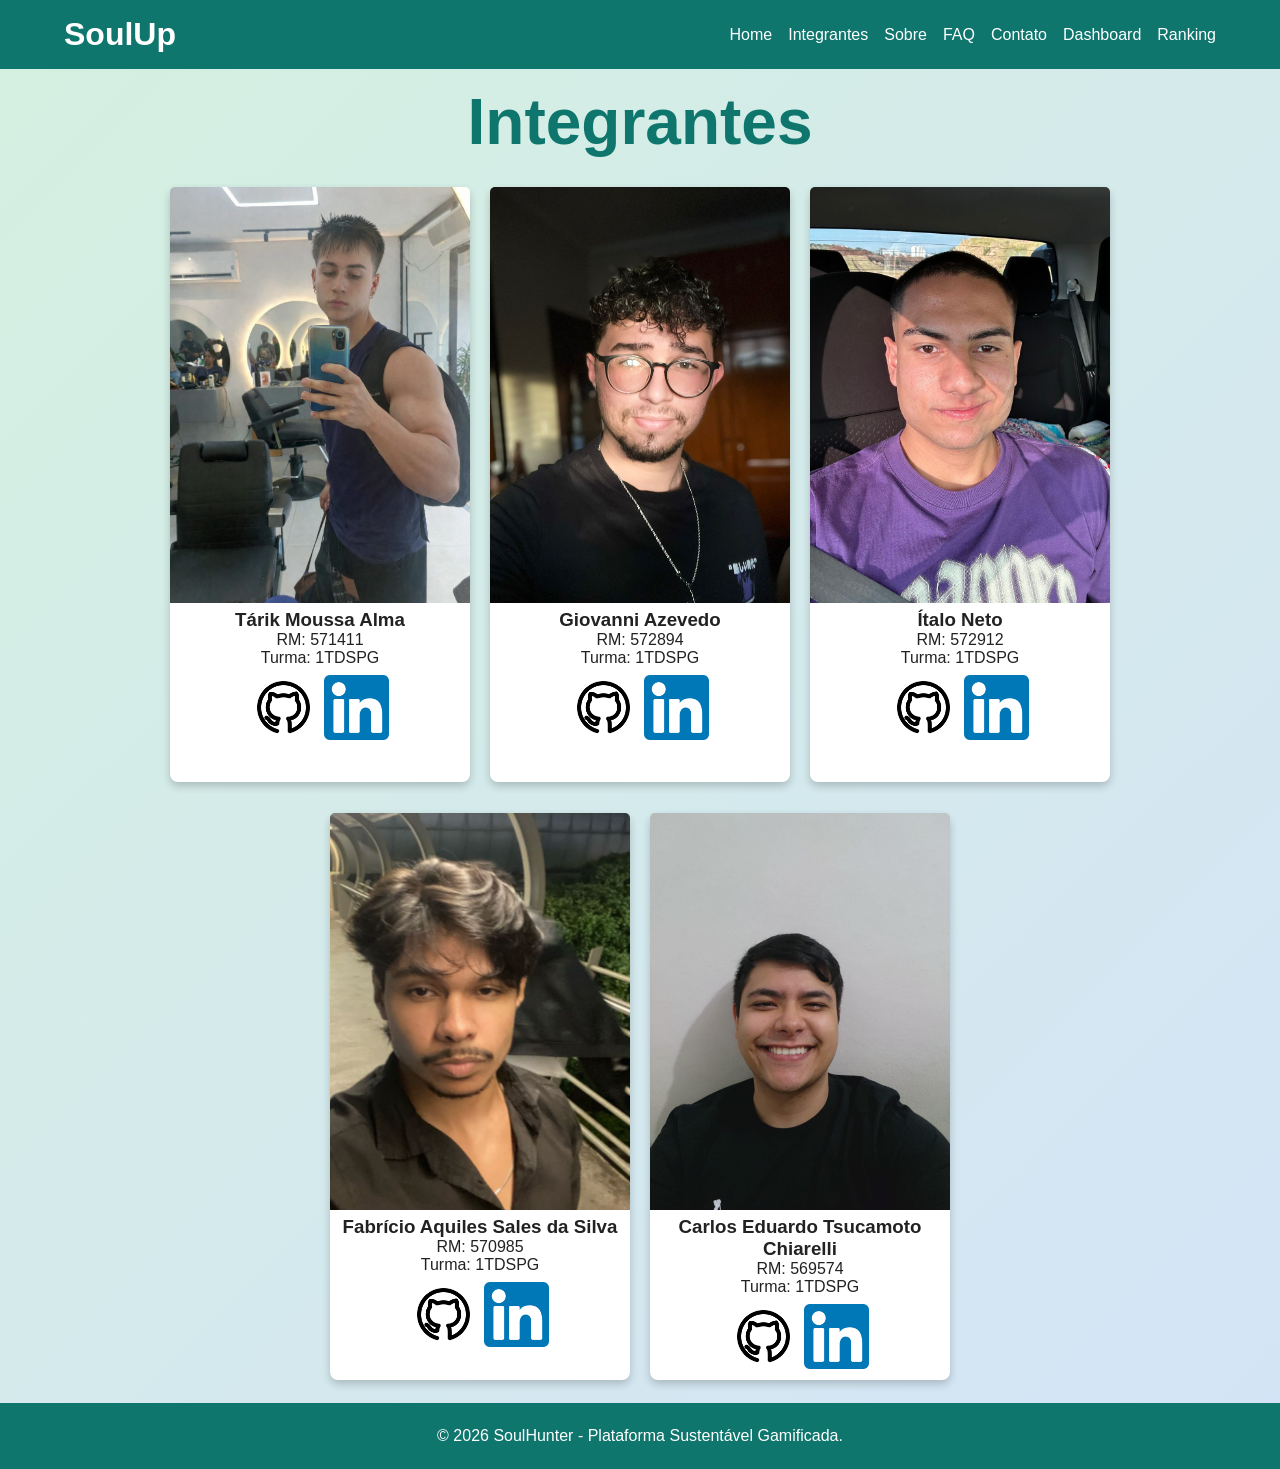
<file: integrantes.html>
<!DOCTYPE html>
<html lang="pt-br">

<head>
    <meta charset="UTF-8">
    <meta name="viewport" content="width=device-width, initial-scale=1.0">
    <title>Integrantes</title>
    <link rel="stylesheet" href="assets/CSS/pages/integrantes.css">
    <script src="assets/js/main.js" defer></script>
</head>

<body>

    <header class="header">
        <div class="container nav-container">
            <h1 class="logo">SoulUp</h1>
            <button class="menu-toggle" id="menuToggle" aria-label="Abrir menu">☰</button>
            <nav class="nav" id="navMenu">
                <a href="index.html" aria-label="Página inicial">Home</a>
                <a href="integrantes.html" aria-label="Integrantes">Integrantes</a>
                <a href="sobre.html" aria-label="Sobre">Sobre</a>
                <a href="faq.html" aria-label="FAQ">FAQ</a>
                <a href="contato.html" aria-label="Contato">Contato</a>
                <a href="dashboard.html" aria-label="Dashboard">Dashboard</a>
                <a href="ranking.html" aria-label="Ranking">Ranking</a>
            </nav>
        </div>
    </header>

    <section class="section container">
        <h2>Integrantes</h2>
        <div class="cards">
            <div class="card">
                <img class="img-integrante" src="assets/img/Tarik.jpeg" alt="Integrante 1">
                <div class="text-integrante">
                    <h3> Tárik Moussa Alma</h3>
                    <p>RM: 571411 </p>
                    <p>Turma: 1TDSPG</p>
                </div>
                <div class="social-links">
                    <a href="https://github.com/cearaa" target="_blank" aria-label="GitHub de Tárik Moussa Alma">
                        <img src="./assets/img/icones/github.png" alt="icone do GitHub">
                    </a>
                    <a href="https://www.linkedin.com/in/rikk-alma" target="_blank" aria-label="LinkedIn de Tárik Moussa Alma">
                        <img src="./assets/img/icones/linkedin.png" alt="icone do LinkedIn">
                    </a>
                </div>
            </div>

            <div class="card">
                <img class="img-integrante" src="assets/img/Giovanni.jpeg" alt="Integrante 2">
                <div class="text-integrante">
                    <h3>Giovanni Azevedo</h3>
                    <p>RM: 572894</p>
                    <p>Turma: 1TDSPG</p>
                </div>
                <div class="social-links">
                    <a href="https://github.com/GiovanniDEVazevedo" target="_blank" aria-label="GitHub de Giovanni Azevedo">
                        <img src="./assets/img/icones/github.png" alt="icone do GitHub">
                    </a>
                    <a href="https://www.linkedin.com/in/giovanni-azevedo-760753353/" target="_blank" aria-label="LinkedIn de Giovanni Azevedo">
                        <img src="./assets/img/icones/linkedin.png" alt="icone do LinkedIn">
                    </a>
                </div>
            </div>
            <div class="card">
                <img class="img-integrante" src="assets/img/Italo.jpeg" alt="Integrante 3">
                <div class="text-integrante">
                    <h3>Ítalo Neto</h3>
                    <p>RM: 572912</p>
                    <p>Turma: 1TDSPG</p>
                </div>
                <div class="social-links">
                    <a href="https://github.com/I-neeto99" target="_blank" aria-label="GitHub de Italo Neto">
                        <img src="./assets/img/icones/github.png" alt="icone do GitHub">
                    </a>
                    <a href="https://www.linkedin.com/in/italo-neto-390579345/" target="_blank" aria-label="LinkedIn de Italo Neto">
                        <img src="./assets/img/icones/linkedin.png" alt="icone do LinkedIn">
                    </a>
                </div>
            </div>

            <div class="card">
                <img class="img-integrante" src="assets/img/fabricio.png" alt="Integrante 4">
                <div class="text-integrante">
                    <h3> Fabrício Aquiles Sales da Silva </h3>
                    <p> RM: 570985 </p>
                    <p> Turma: 1TDSPG </p>
                </div>
                <div class="social-links">
                    <a href="https://github.com/fabricioaquiles" target="_blank" aria-label="GitHub de Fabrício Aquiles Sales da Silva">
                        <img src="./assets/img/icones/github.png" alt="icone do GitHub">
                    </a>
                    <a href="https://www.linkedin.com/in/fabricioaquiles/" target="_blank" aria-label="LinkedIn de Fabrício Aquiles Sales da Silva">
                        <img src="./assets/img/icones/linkedin.png" alt="icone do LinkedIn">
                    </a>
                </div>
            </div>

            <div class="card">
                <img class="img-integrante" src="assets/img/Carlos.jpeg" alt="Integrante 5">
                <div class="text-integrante">
                    <h3> Carlos Eduardo Tsucamoto Chiarelli</h3>
                    <p>RM: 569574 </p>
                    <p>Turma: 1TDSPG</p>
                </div>
                <div class="social-links">
                    <a href="https://github.com/carlostsucamoto" target="_blank" aria-label="GitHub de Carlos Eduardo Tsucamoto Chiarelli">
                        <img src="./assets/img/icones/github.png" alt="icone do GitHub">
                    </a>
                    <a href="https://www.linkedin.com/in/carlostsucamoto/" target="_blank" aria-label="LinkedIn de Carlos Eduardo Tsucamoto Chiarelli">
                        <img src="./assets/img/icones/linkedin.png" alt="icone do LinkedIn">
                    </a>
                </div>
            </div>
        </div>
    </section>

    <footer class="footer">
        <p>&copy; 2026 SoulHunter - Plataforma Sustentável Gamificada.</p>
    </footer>
</body>

</html>
</file>
<file: assets/CSS/pages/integrantes.css>
@import url("../layout/header.css");
@import url("../layout/footer.css");
@import url("../base/variables.css");
@import url("../base/reset.css");

h2{
    color: var(--green);
    text-align: center;
    font-size: 4rem;
    padding: 1rem;
}
.card{
  
  box-shadow: 0 4px 8px 0 rgba(0, 0, 0, 0.2);
  max-width: 300px;
  text-align: center;
  
  
  font-family: Arial, sans-serif;
  border-radius: 8px;
  background-color: #fff;
  transition: 0.3s;
  margin-bottom: 1%;
}           
body {
    background: linear-gradient(135deg, #d4f0e0, #d4e4f7);
}

.text-integrante{
    margin-top: 2%;
}
.img-integrante{
  border-radius: 5px 5px 0 0;
  width: 100%;
  height: 70%;
  object-fit: cover;
  
}
.social-links{
    
     display: flex;
    justify-content: center;
    align-items: center;
    gap: 0.5rem;
    padding: 0.5rem 0;
    
}

.social-links img{ 
   width: 65px;
    height: 65px;
    margin-top: 0;
}
.cards{
    display: flex;
    flex-wrap: wrap;
    gap: 20px;
    margin: 1%;
    justify-content: center;
}
</file>
